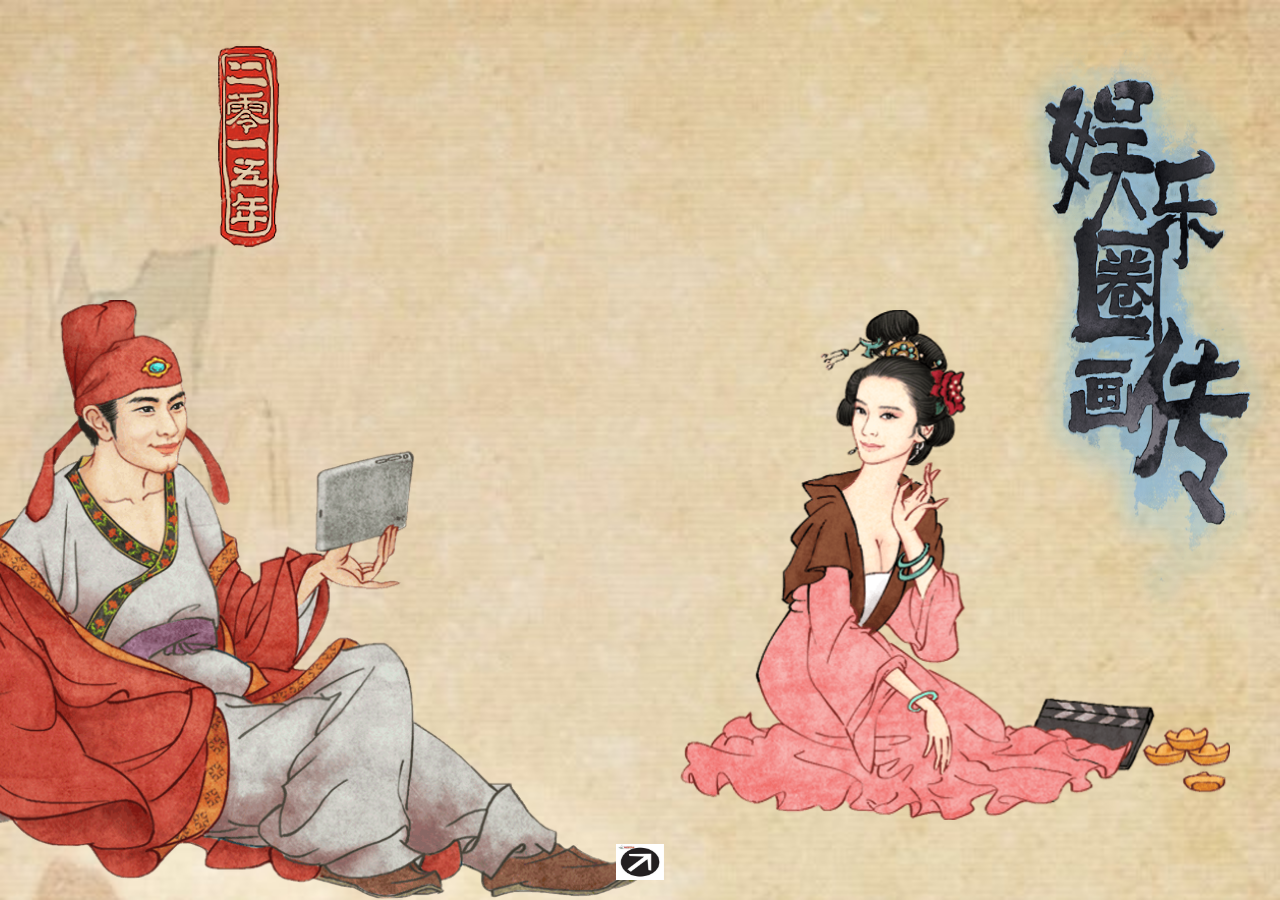
<file: index.html>
<!DOCTYPE html>
<html lang="en">
<head>
    <meta charset="UTF-8">
    <title>移动端简历</title>
    <meta name="viewport"
          content="width=device-width, user-scalable=no, initial-scale=1.0, maximum-scale=1.0, minimum-scale=1.0"/>
    <link rel="stylesheet" href="reset.css"/>
    <link rel="stylesheet" href="swiper.min.css"/>
    <link rel="stylesheet" href="animate.min.css"/>
    <link rel="stylesheet" href="index.css"/>
</head>
<body>
<section class="main">
    <!--music-->
    <div class="music" id="musicMenu">
        <audio src="audio/beyond.mp3" preload="none" loop id="musicAudio"></audio>
    </div>

    <!-- 内容区域-->
    <div class="swiper-container">
        <div class="swiper-wrapper">
            <div class="swiper-slide page1">
                <!-- slide1-->
                <img class="ani" swiper-animate-effect="bounceIn" swiper-animate-duration="1s" src="img/page1-text1.png"
                     swiper-animate-delay="0s" alt=""/>
                <img class="ani" swiper-animate-effect="bounceInLeft" swiper-animate-duration="1s"
                     src="img/page1-text2.png" swiper-animate-delay="0s" alt=""/>
                <img class="ani" swiper-animate-effect="fadeInUp" swiper-animate-duration="1s" src="img/page1-text3.png"
                     swiper-animate-delay="0s" alt=""/>
                <img class="ani" swiper-animate-effect="fadeInUp" swiper-animate-duration="1.5s"
                     src="img/page1-text4.png" swiper-animate-delay="1s" alt=""/>
                <!--<img class="ani arror" swiper-animate-effect="bounceIn" swiper-animate-duration="1s" swiper-animate-delay="0s" src="img/arror.jpg" alt=""/>-->
            </div>
            <div class="swiper-slide page2">
                <!-- slide2-->
                <img class="ani" swiper-animate-effect="fadeInDown" swiper-animate-duration="1s"
                     src="img/page2-text1.png" swiper-animate-delay="0s" alt=""/>
                <img class="ani" swiper-animate-effect="fadeInLeft" swiper-animate-duration="1s"
                     src="img/page2-text2.png" swiper-animate-delay="0.5s" alt=""/>
                <img class="ani" swiper-animate-effect="bounceInDown" swiper-animate-duration="1s"
                     src="img/page2-text3.png" swiper-animate-delay="1.5s" alt=""/>
                <img class="ani" swiper-animate-effect="fadeInRight" swiper-animate-duration="1s"
                     src="img/page2-text4.png" swiper-animate-delay="2.5s" alt=""/>
                <!--<img class="ani arror" swiper-animate-effect="bounceIn" swiper-animate-duration="1s" swiper-animate-delay="0s" src="img/arror.jpg" alt=""/>-->
            </div>
        </div>
    </div>

    <!-- 箭头区域-->
    <div class="arror"></div>
</section>
</body>
<script src="swiper.jquery.min.js"></script>
<script src="swiper.min.js"></script>
<script src="swiper.animate1.0.2.min.js"></script>
<script>
    (function () {
        var desW = 640;
        var winW = document.documentElement.clientWidth;
        var scale = winW / desW;
        var oMain = document.getElementById('main');
        if (desW < winW) {
            oMain.style.margin = '0 auto';
            oMain.style.width = desW + 'px';
            return;
        }
        document.documentElement.style.fontSize = scale * 100 + 'px';
    })();

    var mySwiper = new Swiper('.swiper-container', {
        direction: 'vertical',
        loop: true,
        oInit: function (swiper) {
            swiperAnimateCache(swiper);
            swiperAnimate(swiper);
        },
        onSlideChangeEnd: function (swiper) {
            swiperAnimate(swiper);
        }
    });

    (function () {
        var musicMenu = document.getElementById('musicMenu');
        var musicAudio = document.getElementById('musicAudio');
        musicMenu.addEventListener("click", function () {
            if (musicAudio.paused) { //当前处于暂停状态
                musicAudio.play();//播放
                musicMenu.className = 'music move';
                return;
            }
            musicAudio.pause();
            musicMenu.className = 'music';
        }, false);
        function controlMusic() {
            musicAudio.volume = 0.1;
            musicAudio.play();
            //是否能够播放， 如果能播放
            musicAudio.addEventListener('canplay', function () {
                musicMenu.style.display = "block";
                musicMenu.className = "music move";
            }, false);
        }

        window.setTimeout(controlMusic, 1000);
    })();
</script>
</html>
</file>
<file: index.css>
html, body{
    width: 100%;
    height: 100%;
    overflow: hidden;
}
html{
    font-size: 100px;
}
.main,.swiper-container,.swiper-slide{
    width: 100%;
    height: 100%;
    overflow: hidden;
}
/*page1*/
.page1{
    position: relative;
    background: url("img/bg1.jpg");
    background-size: cover;
}
.page1 img{
    position: absolute;
}
.page1 img:nth-child(1){
    width: 0.96rem;
    height: 2.32rem;
    left: 2rem;
    top: 0.28rem;
}
.page1 img:nth-child(2){
    width: 2.7rem;
    height: 6rem;
    right: 0;
    top: 0.28rem;
}
.page1 img:nth-child(3){
    width: 5.5rem;
    height: 5.1rem;
    right: 0.5rem;
    bottom: 0.8rem;
}
.page1 img:nth-child(4){
    width: 8rem;
    height: 6rem;
    left: -1.6rem;
    bottom: 0;
}

/*page2*/
.page2{
    position: relative;
    background: url("img/bg2.jpg");
    background-size: cover;
}
.page2 img{
    position: absolute;
}
.page2 img:nth-child(1){
    width: 3.4rem;
    height: 1.74rem;
    left: 0;
    top: 0;
}
.page2 img:nth-child(2){
    width: 0.6rem;
    height: 6.4rem;
    left: 1.48rem;
    top: 2.5rem;
}

.page2 img:nth-child(3){
    width: 0.6rem;
    height: 6.4rem;
    left: 3rem;
    top: 2.5rem;
}

.page2 img:nth-child(4){
    width: 0.6rem;
    height: 6.4rem;
    left: 4.5rem;
    top: 2.5rem;
}

.arror{
    z-index: 10;
    position: absolute;
    left: 50%;
    bottom: 0.2rem;
    margin-left: -0.24rem;
    width: 0.48rem;
    height: 0.36rem;

    background: url("img/arror.jpg") no-repeat;
    background-size: 100% 100%;

    -webkit-animation: bounce 1s linear 0s infinite both;
    animation: bounce 1s linear 0s infinite both;
}

.music{
    display: none;
    z-index: 5;
    position: absolute;
    top: 0.2rem;
    right: 0.2rem;
    width: 0.6rem;
    height: 0.6rem;
    background: url("audio/music.svg") no-repeat;
    background-size: 100% 100%;
}
.music.move{
     -webkit-animation: musicMove 1s linear 0s infinite both;
    animation: musicMove 1s linear 0s infinite both;
}
@-webkit-keyframes musicMove {
    0%{
        -webkit-transform: rotate(0deg);
        transform: rotate(0deg);
    }
    100%{
        -webkit-transform: rotate(360deg);
        transform: rotate(360deg);
    }
}
@keyframes musicMove {
   0%{
       -webkit-transform: rotate(0deg);
       transform: rotate(0deg);
   }
    100%{
        -webkit-transform: rotate(360deg);
        transform: rotate(360deg);
    }
}
</file>
